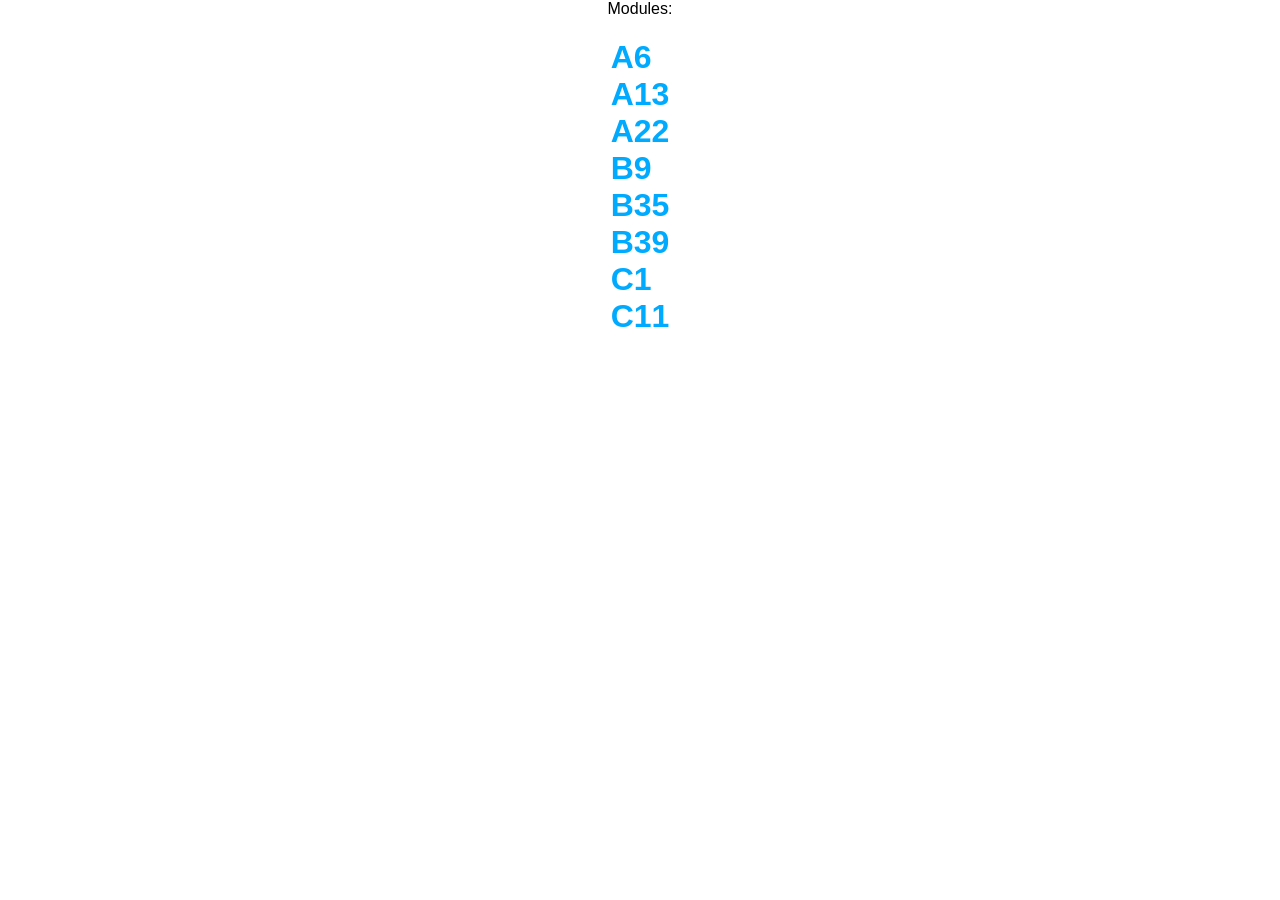
<file: index.html>
<!DOCTYPE html>
<html lang="en">
<head>
    <meta charset="UTF-8">
    <meta name="viewport" content="width=device-width, initial-scale=1.0">
    <title>MODULE A</title>

    <style>
        body {
            margin: 0;
            font-family: Arial, sans-serif;
            display: flex;
            flex-direction: column;
            align-items: center;    

        }
        a {
            color: #0af;
            text-decoration: none;
            margin: 5px 0;
        }
        a:hover {
            text-decoration: underline;
        }
    </style>
</head>
<body>
    Modules: <br>
    <h1><a href="a6/index.html">A6</a> <br>
    <a href="a13/index.html">A13</a> <br>
    <a href="a22/index.html">A22</a> <br>
    <a href="B9/index.html">B9</a> <br>
    <a href="B35/index.html">B35</a> <br>
    <a href="B39/index.html">B39</a> <br>
    <a href="C1/index.html">C1</a> <br>
    <a href="C11/index.html">C11</a> <br></h1>
</body>
</html>
</file>
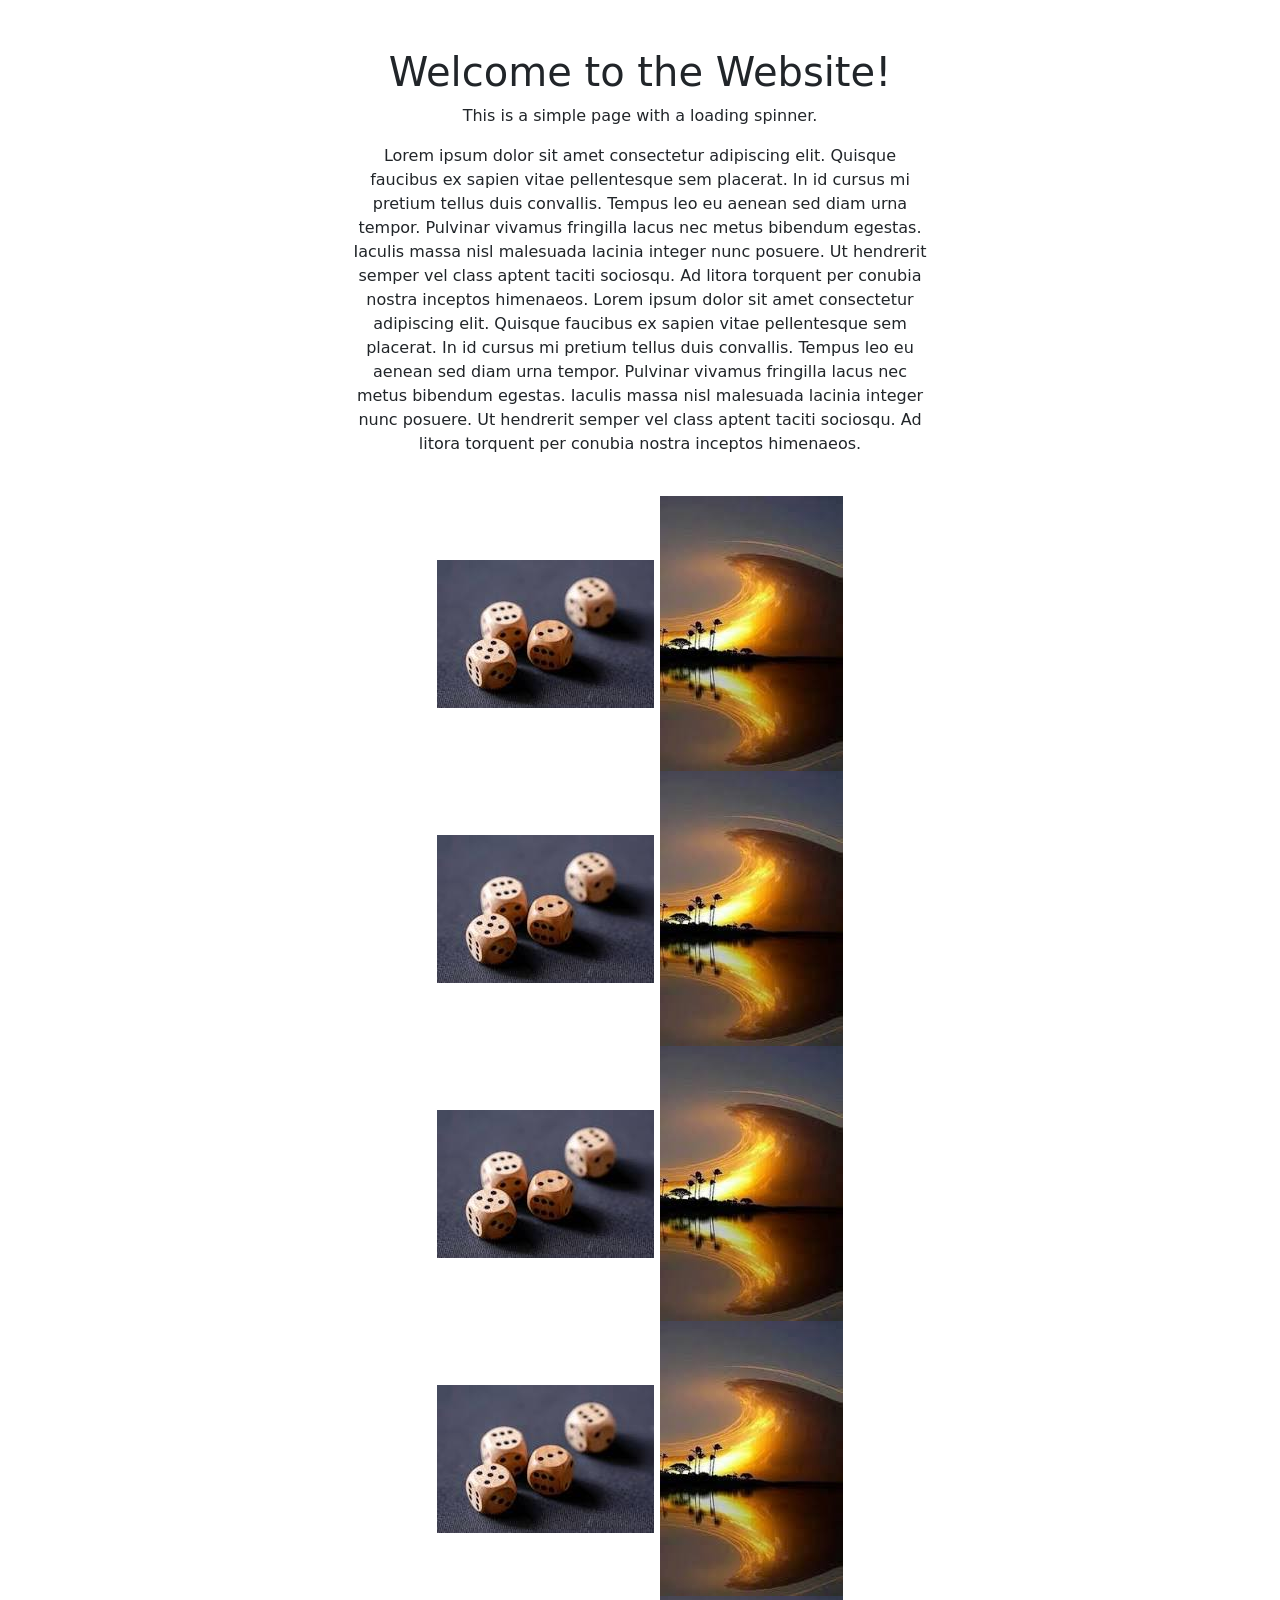
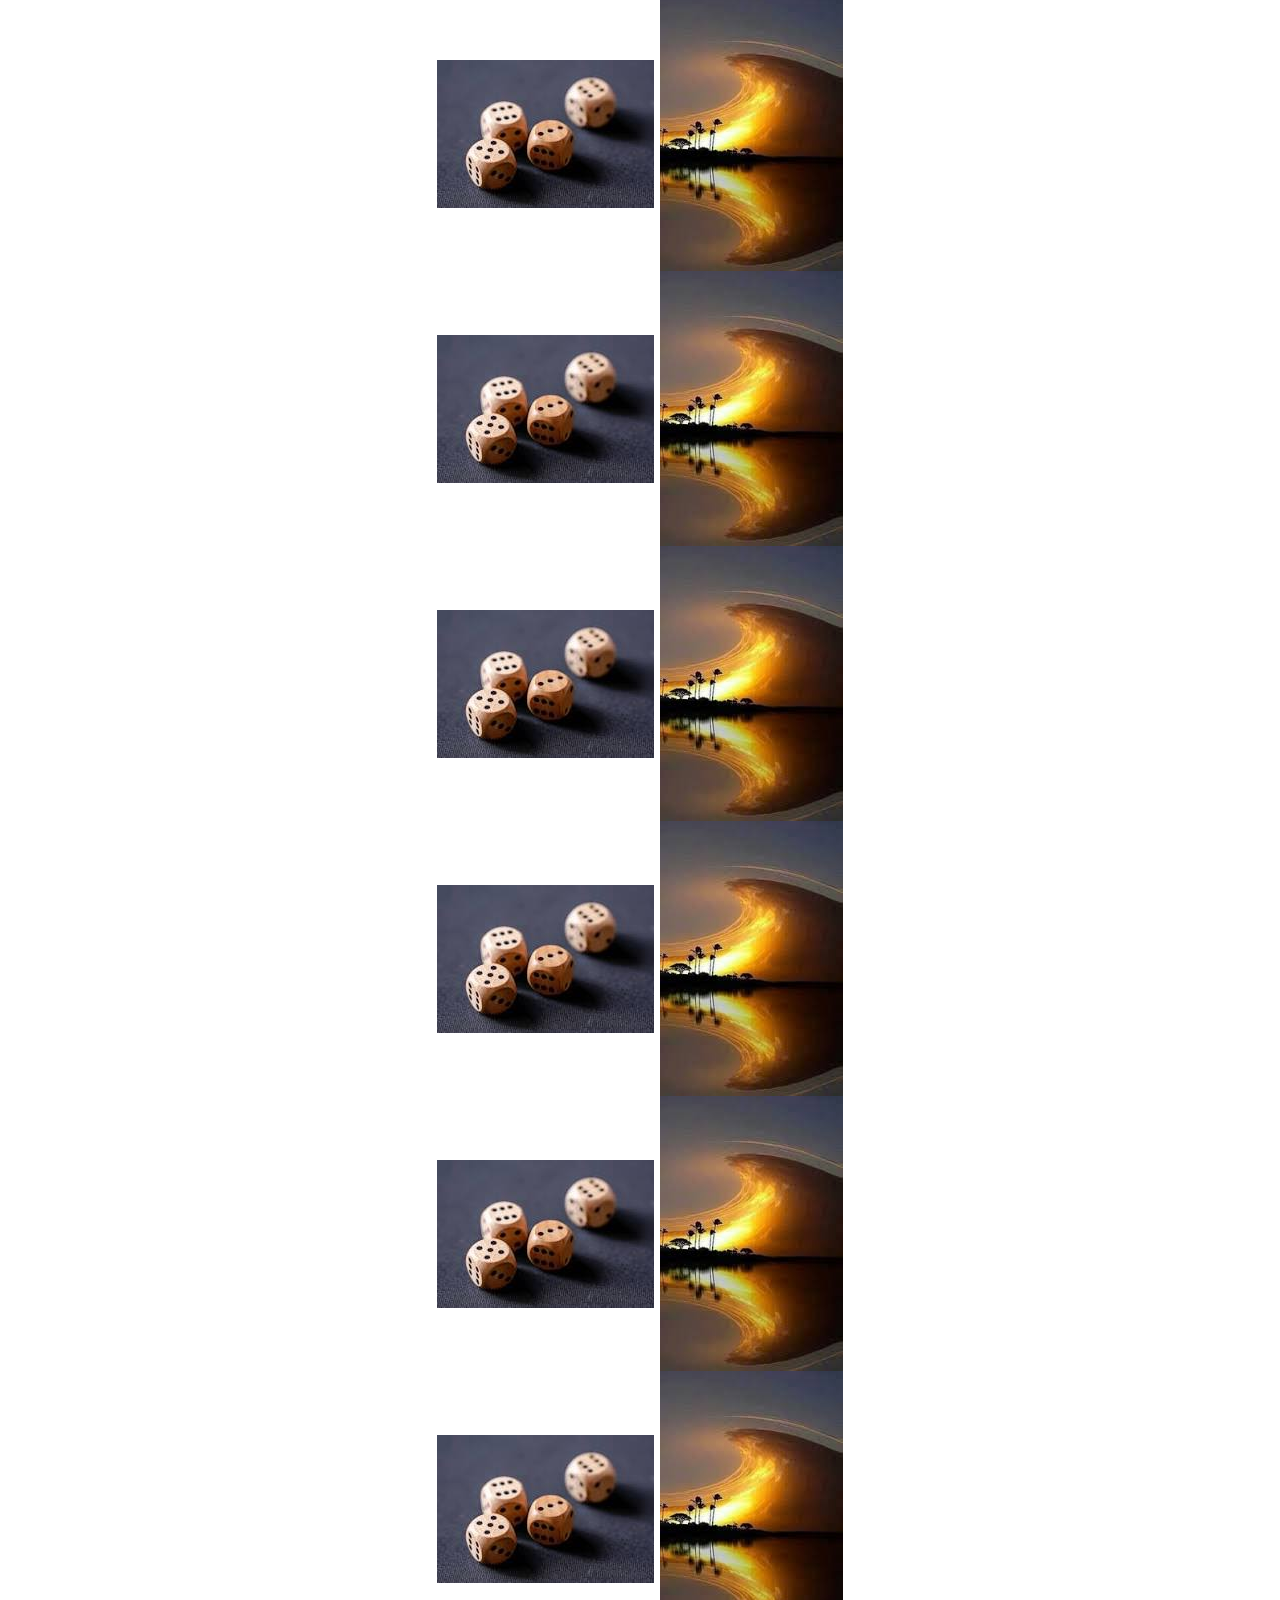
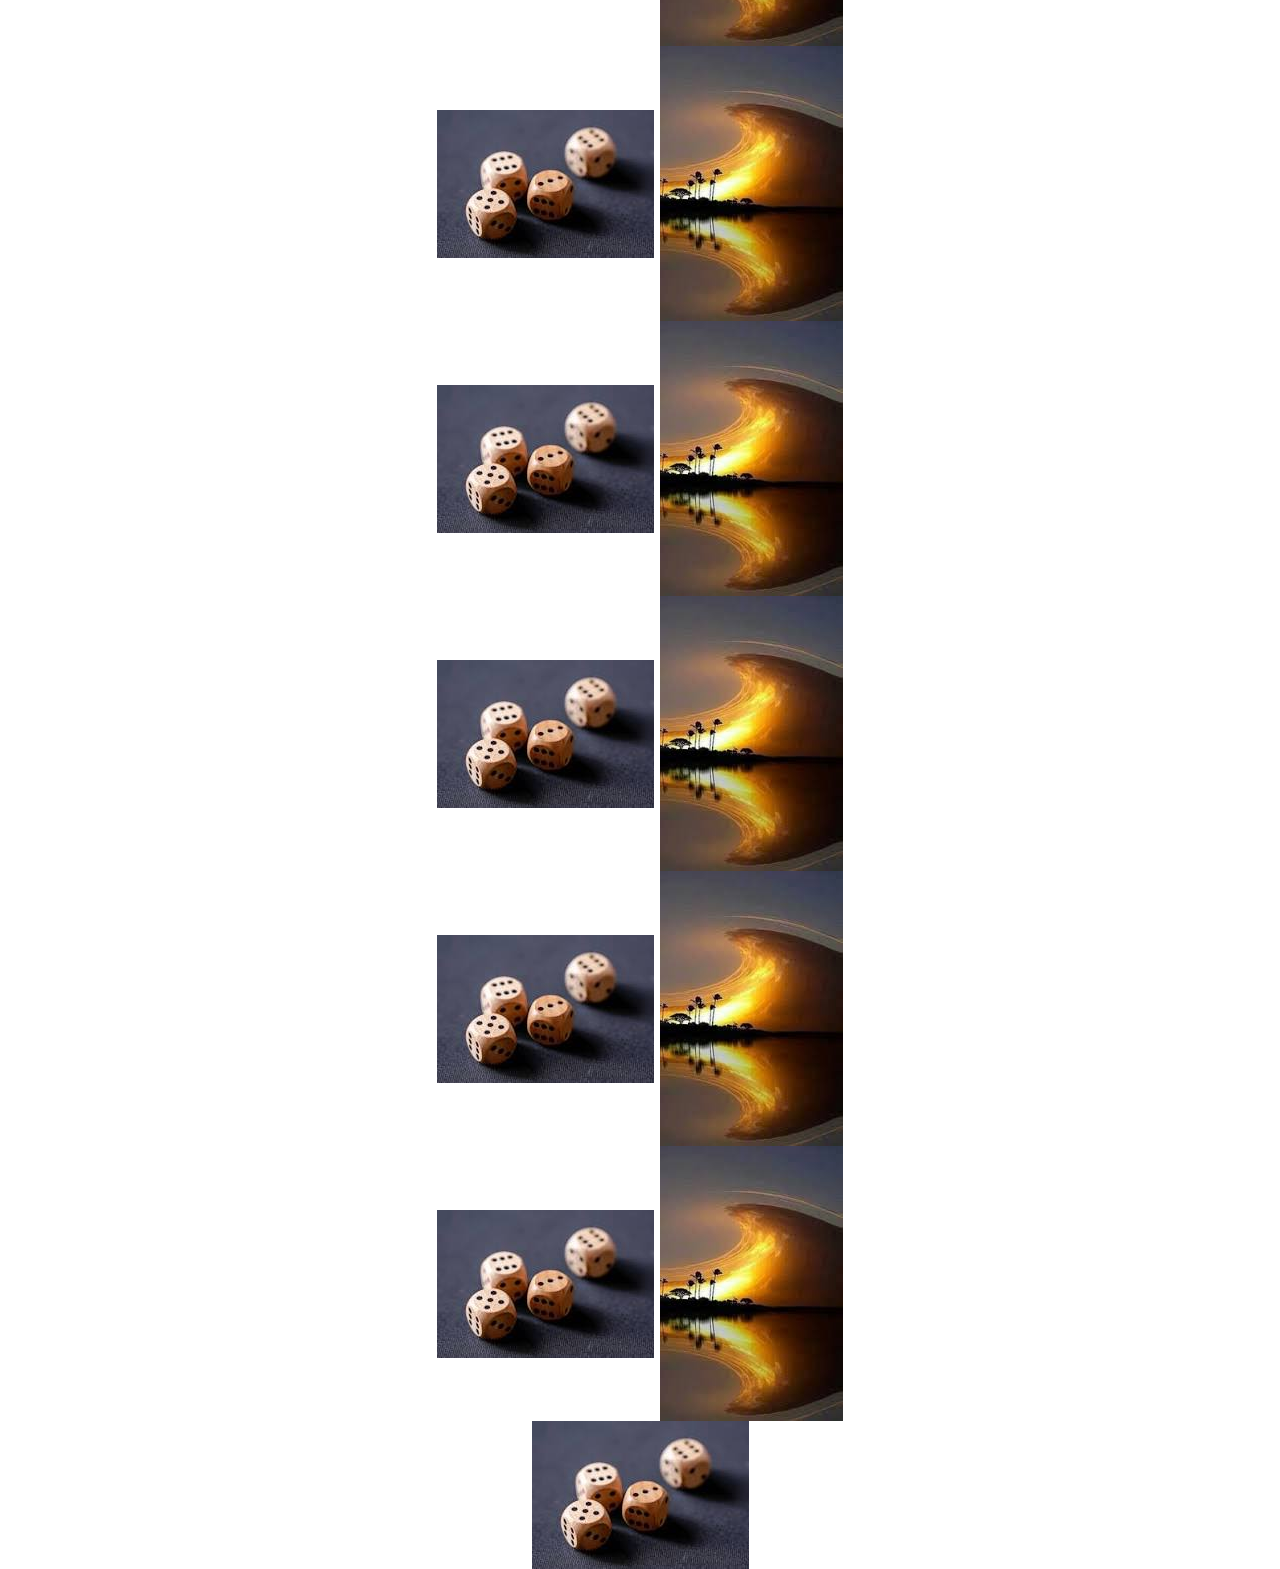
<file: A6/index.html>
<!DOCTYPE html>
<html lang="en">

<head>
    <meta charset="UTF-8">
    <meta name="viewport" content="width=device-width, initial-scale=1.0">
    <title>A6 Loader</title>
    <link href="https://cdn.jsdelivr.net/npm/bootstrap@5.3.8/dist/css/bootstrap.min.css" rel="stylesheet"
        integrity="sha384-sRIl4kxILFvY47J16cr9ZwB07vP4J8+LH7qKQnuqkuIAvNWLzeN8tE5YBujZqJLB" crossorigin="anonymous">
    <style>
        body {
            min-height: 100vh;
            display: flex;
            align-items: center;
            justify-content: center;
            margin: 0;
        }
        .container {
            max-width: 600px;
            display: none;
        }
    </style>
</head>

<body>
    <div class="spinner-border text-primary" role="status" style="width: 8rem; height: 8rem;" id="spinner" display="block">
        <span class="sr-only"></span>
    </div>

    <div class="container text-center mt-5" id="container">
        <h1>Welcome to the Website!</h1>
        <p>This is a simple page with a loading spinner.</p>
        <p> Lorem ipsum dolor sit amet consectetur adipiscing elit. Quisque faucibus ex sapien vitae pellentesque sem placerat. In id cursus mi pretium tellus duis convallis. Tempus leo eu aenean sed diam urna tempor. Pulvinar vivamus fringilla lacus nec metus bibendum egestas. Iaculis massa nisl malesuada lacinia integer nunc posuere. Ut hendrerit semper vel class aptent taciti sociosqu. Ad litora torquent per conubia nostra inceptos himenaeos.
            Lorem ipsum dolor sit amet consectetur adipiscing elit. Quisque faucibus ex sapien vitae pellentesque sem placerat. In id cursus mi pretium tellus duis convallis. Tempus leo eu aenean sed diam urna tempor. Pulvinar vivamus fringilla lacus nec metus bibendum egestas. Iaculis massa nisl malesuada lacinia integer nunc posuere. Ut hendrerit semper vel class aptent taciti sociosqu. Ad litora torquent per conubia nostra inceptos himenaeos.
        </p>
        <br>
        <img src="[data-uri]">
        <img src="[data-uri]">
        <img src="[data-uri]">
        <img src="[data-uri]">
         <img src="[data-uri]">
        <img src="[data-uri]">
        <img src="[data-uri]">
        <img src="[data-uri]">
         <img src="[data-uri]">
        <img src="[data-uri]">
        <img src="[data-uri]">
        <img src="[data-uri]">
         <img src="[data-uri]">
        <img src="[data-uri]">
        <img src="[data-uri]">
        <img src="[data-uri]">
         <img src="[data-uri]">
        <img src="[data-uri]">
        <img src="[data-uri]">
        <img src="[data-uri]">
         <img src="[data-uri]">
        <img src="[data-uri]">
        <img src="[data-uri]">
        <img src="[data-uri]">
         <img src="[data-uri]">
        <img src="[data-uri]">
        <img src="[data-uri]">
        <img src="[data-uri]">
         <img src="[data-uri]">
        <img src="[data-uri]">
        <img src="[data-uri]">
    </div>
    <script src="https://cdn.jsdelivr.net/npm/bootstrap@5.3.8/dist/js/bootstrap.bundle.min.js"
        integrity="sha384-FKyoEForCGlyvwx9Hj09JcYn3nv7wiPVlz7YYwJrWVcXK/BmnVDxM+D2scQbITxI"
        crossorigin="anonymous"></script>

    <script>
        window.onload = function() {
                document.getElementById("spinner").style.display = "none";
                document.getElementById("container").style.display = "block";
        };
    </script>
</body>

</html>
</file>
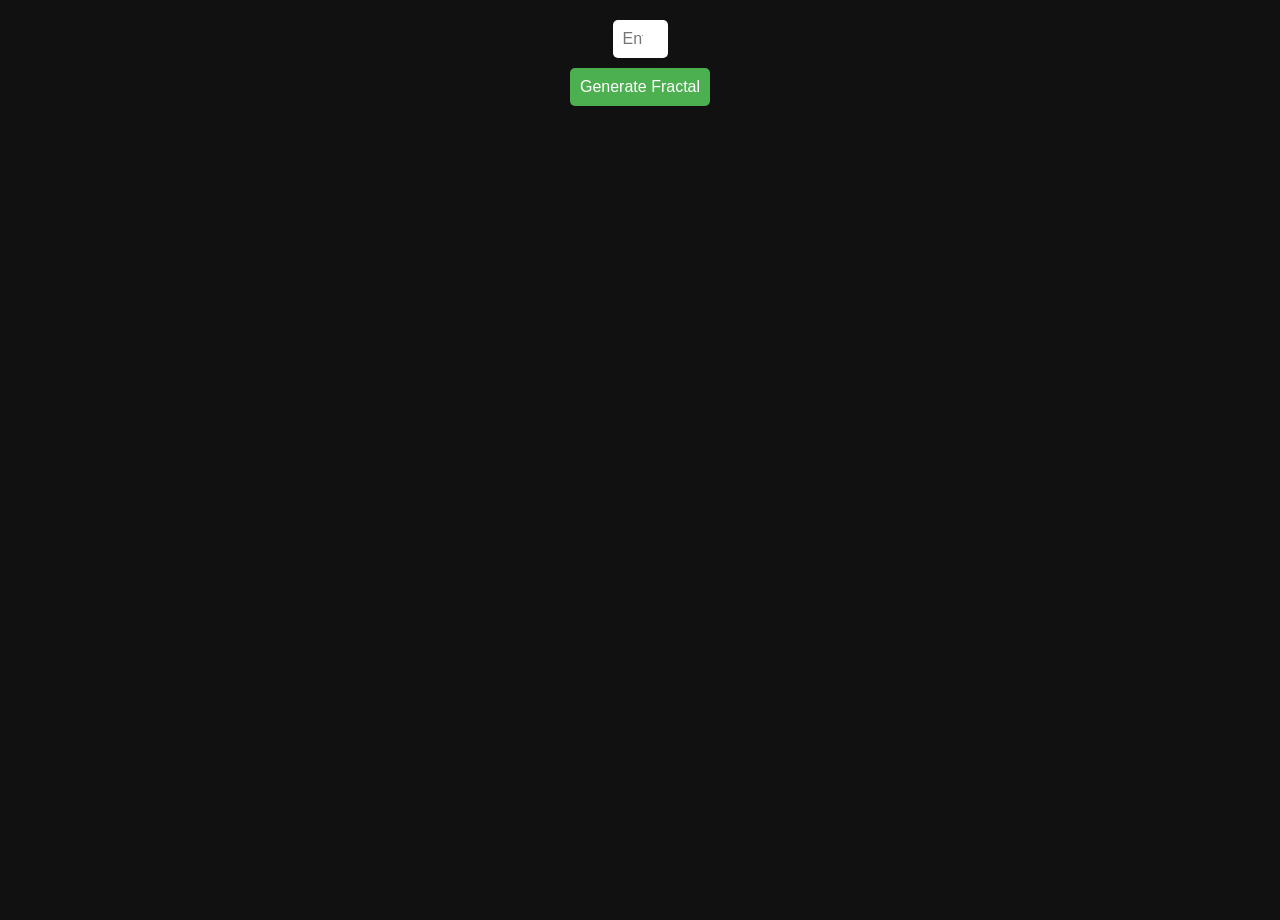
<file: B35/index.html>
<!DOCTYPE html>
<html>
<head>
    <meta charset="UTF-8">
    <title>Fractal Triangle Generator</title>
    <link rel="stylesheet" href="style.css">
</head>
<body>

<div class="container">
    <input type="number" id="depth" placeholder="Enter depth (e.g., 4)" min="0" max="7">
    <button id="generate">Generate Fractal</button>
    <canvas id="fractalCanvas" width="600" height="520"></canvas>
</div>

<script src="script.js"></script>
</body>
</html>
</file>
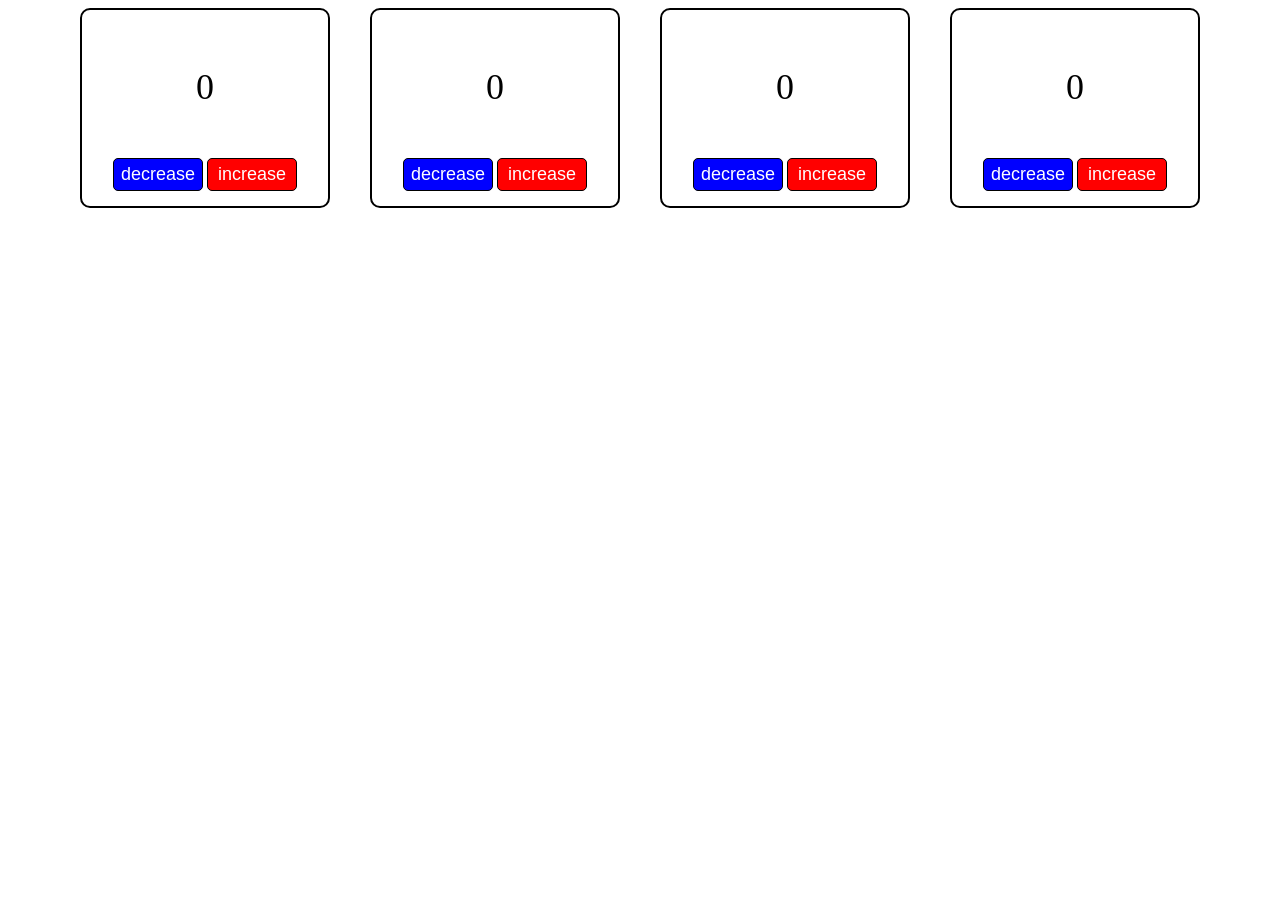
<file: B39/index.html>
<!DOCTYPE html>
<html lang="en">
<head>
    <meta charset="UTF-8">
    <meta name="viewport" content="width=devicedecreasewidth, initialdecreasescale=1.0">
    <title>Document</title>

    <style>

        #decrease {
            background-color: rgb(87, 87, 238);
        }
        #incerease {
            background-color: rgb(238, 87, 87);
        }
    </style>
</head>
<body>
    <div class="counters">
    <div class="counter">
        <div class="number">0</div>
        <div class="buttons">
            <button class="decrease">decrease</button>
            <button class="increase">increase</button>
        </div>
    </div>
    <div class="counter">
        <div class="number">0</div>
        <div class="buttons">
            <button class="decrease">decrease</button>
            <button class="increase">increase</button>
        </div>
    </div>
    <div class="counter">
        <div class="number">0</div>
        <div class="buttons">
            <button class="decrease">decrease</button>
            <button class="increase">increase</button>
        </div>
    </div>
    <div class="counter">
        <div class="number">0</div>
        <div class="buttons">
            <button class="decrease">decrease</button>
            <button class="increase">increase</button>
        </div>
    </div>
</div>

<script src="script.js"></script>
</body>
</html>
</file>
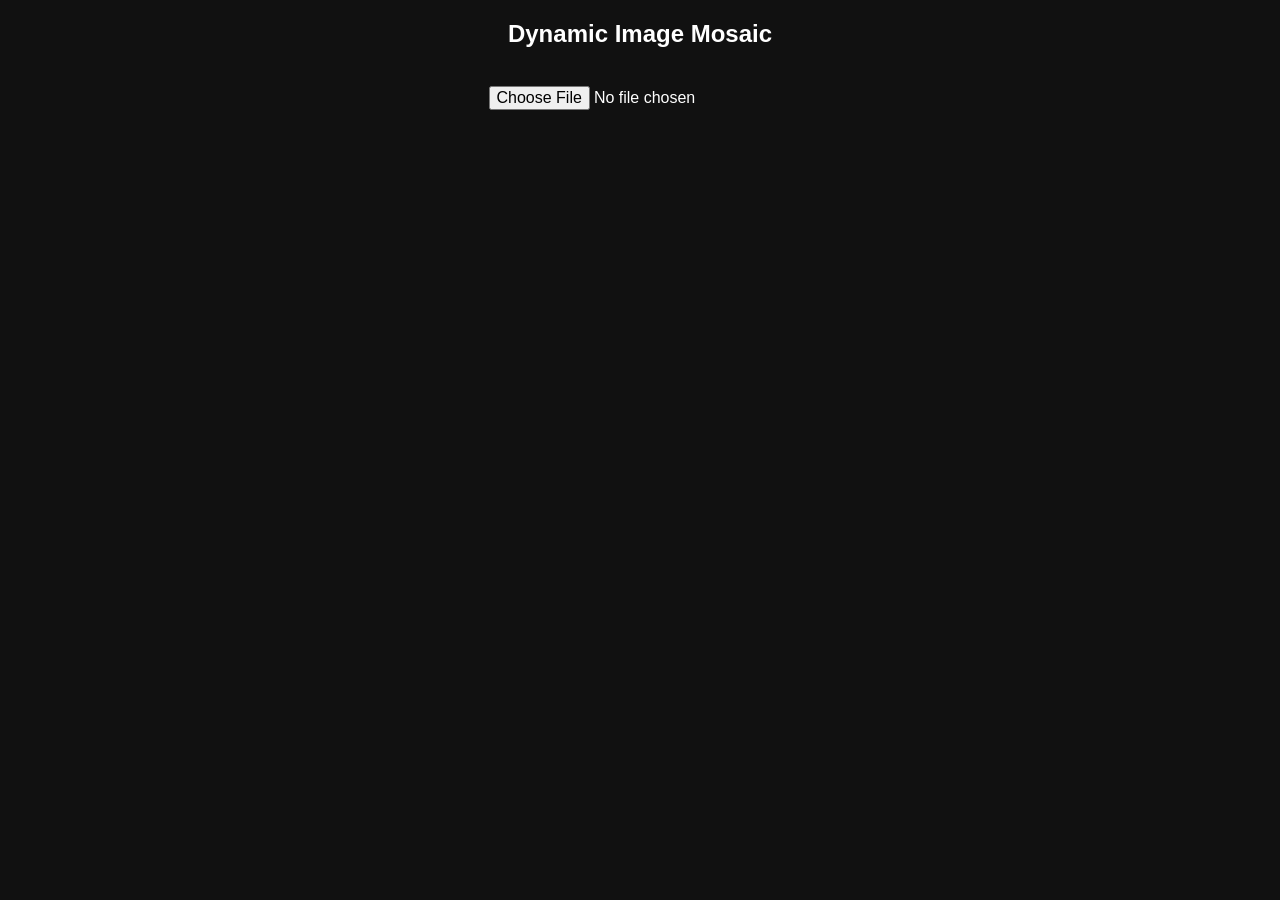
<file: C11/index.html>
<!DOCTYPE html>
<html>
<head>
    <meta charset="UTF-8">
    <title>Image Mosaic Generator</title>
    <style>
        body {
            margin: 0;
            font-family: Arial, sans-serif;
            display: flex;
            flex-direction: column;
            align-items: center;
            background: #111;
            color: white;
        }
        canvas {
            margin-top: 20px;
            image-rendering: pixelated; /* make cells sharp */
        }
        input, button {
            margin-top: 10px;
            padding: 8px;
            font-size: 16px;
        }
    </style>
</head>
<body>

<h2>Dynamic Image Mosaic</h2>

<input type="file" id="imageInput" accept="image/*">
<canvas id="mosaicCanvas"></canvas>

<script src="script.js"></script>
</body>
</html>
</file>
<file: B35/style.css>
body {
    margin: 0;
    background: #111;
    color: white;
    font-family: Arial, sans-serif;
    display: flex;
    flex-direction: column;
    align-items: center;
    justify-content: flex-start;
    height: 100vh;
    padding-top: 20px;
}

.container {
    display: flex;
    flex-direction: column;
    align-items: center;
    gap: 10px;
}

input, button {
    padding: 10px;
    font-size: 16px;
    border-radius: 5px;
    border: none;
}

button {
    cursor: pointer;
    background: #4caf50;
    color: white;
}
</file>
